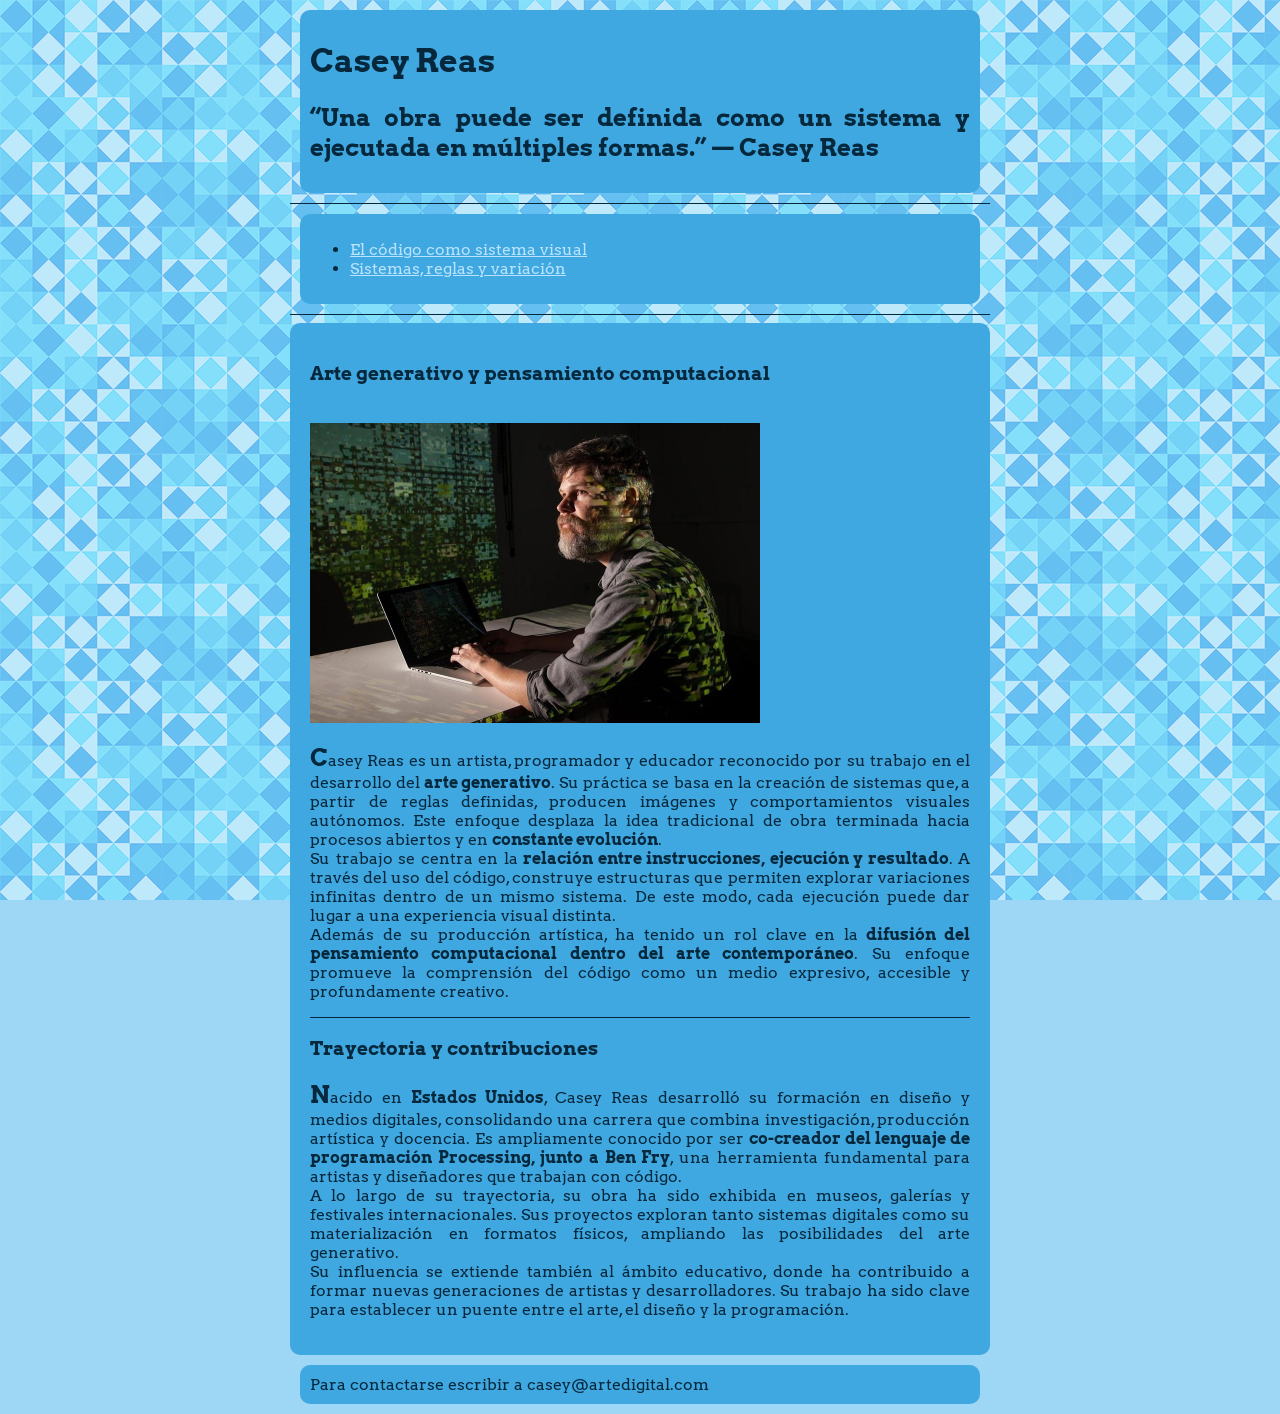
<file: index.html>
<!DOCTYPE html>
<html lang="en">
<head>
    <meta charset="UTF-8">
     <link rel="stylesheet" href="css/estilos.css">
    <title>Casey Reas</title> 
 <style>
@import url('https://fonts.googleapis.com/css2?family=Arvo:ital,wght@0,400;0,700;1,400;1,700&display=swap');
</style>

</head>
<body>
    <header> <h1>Casey Reas</h1> 

    <h2><q>Una obra puede ser definida como un sistema y ejecutada en múltiples formas.</q> — Casey Reas</h2></header>
<hr>

<nav> 
    <ul>
    <li> <a href="pagina2.html">El código como sistema visual</a></li>
    <li> <a href="pagina3.html">Sistemas, reglas y variación</a></li>

</ul>
</nav>

<hr> 

<main>
    
<h3>Arte generativo y pensamiento computacional</h3> 
<br>
    <img src="img/reas-1.jpg" alt="Casey Reas" height="300" width="450">
<article> 
<p>Casey Reas es un artista, programador y educador reconocido por su trabajo en el desarrollo del <strong>arte generativo</strong>. Su práctica se basa en la creación de sistemas que, a partir de reglas definidas, producen imágenes y comportamientos visuales autónomos. Este enfoque desplaza la idea tradicional de obra terminada hacia procesos abiertos y en <strong>constante evolución</strong>.
<br>
Su trabajo se centra en la <strong>relación entre instrucciones, ejecución y resultado</strong>. A través del uso del código, construye estructuras que permiten explorar variaciones infinitas dentro de un mismo sistema. De este modo, cada ejecución puede dar lugar a una experiencia visual distinta.
<br> 
Además de su producción artística, ha tenido un rol clave en la <strong>difusión del pensamiento computacional dentro del arte contemporáneo</strong>. Su enfoque promueve la comprensión del código como un medio expresivo, accesible y profundamente creativo.
</article>
<hr>
<article>
<h3>Trayectoria y contribuciones</h3>
<p>Nacido en <strong>Estados Unidos</strong>, Casey Reas desarrolló su formación en diseño y medios digitales, consolidando una carrera que combina investigación, producción artística y docencia. Es ampliamente conocido por ser <strong>co-creador del lenguaje de programación Processing, junto a Ben Fry</strong>, una herramienta fundamental para artistas y diseñadores que trabajan con código.
<br>
A lo largo de su trayectoria, su obra ha sido exhibida en museos, galerías y festivales internacionales. Sus proyectos exploran tanto sistemas digitales como su materialización en formatos físicos, ampliando las posibilidades del arte generativo.
<br>
Su influencia se extiende también al ámbito educativo, donde ha contribuido a formar nuevas generaciones de artistas y desarrolladores. Su trabajo ha sido clave para establecer un puente entre el arte, el diseño y la programación.
</p>
</article>
</main>
<footer>
    <adress>Para contactarse escribir a casey@artedigital.com</adress>
</footer>

<!-- Declaracion de uso de IA: Los textos fueron generados por ChatGPT y adaptados a la consigna. Pueden contener errores. Las imágenes fueron recopiladas de Internet únicamente para su uso en este parcial. -->

</body>
</html>
</file>
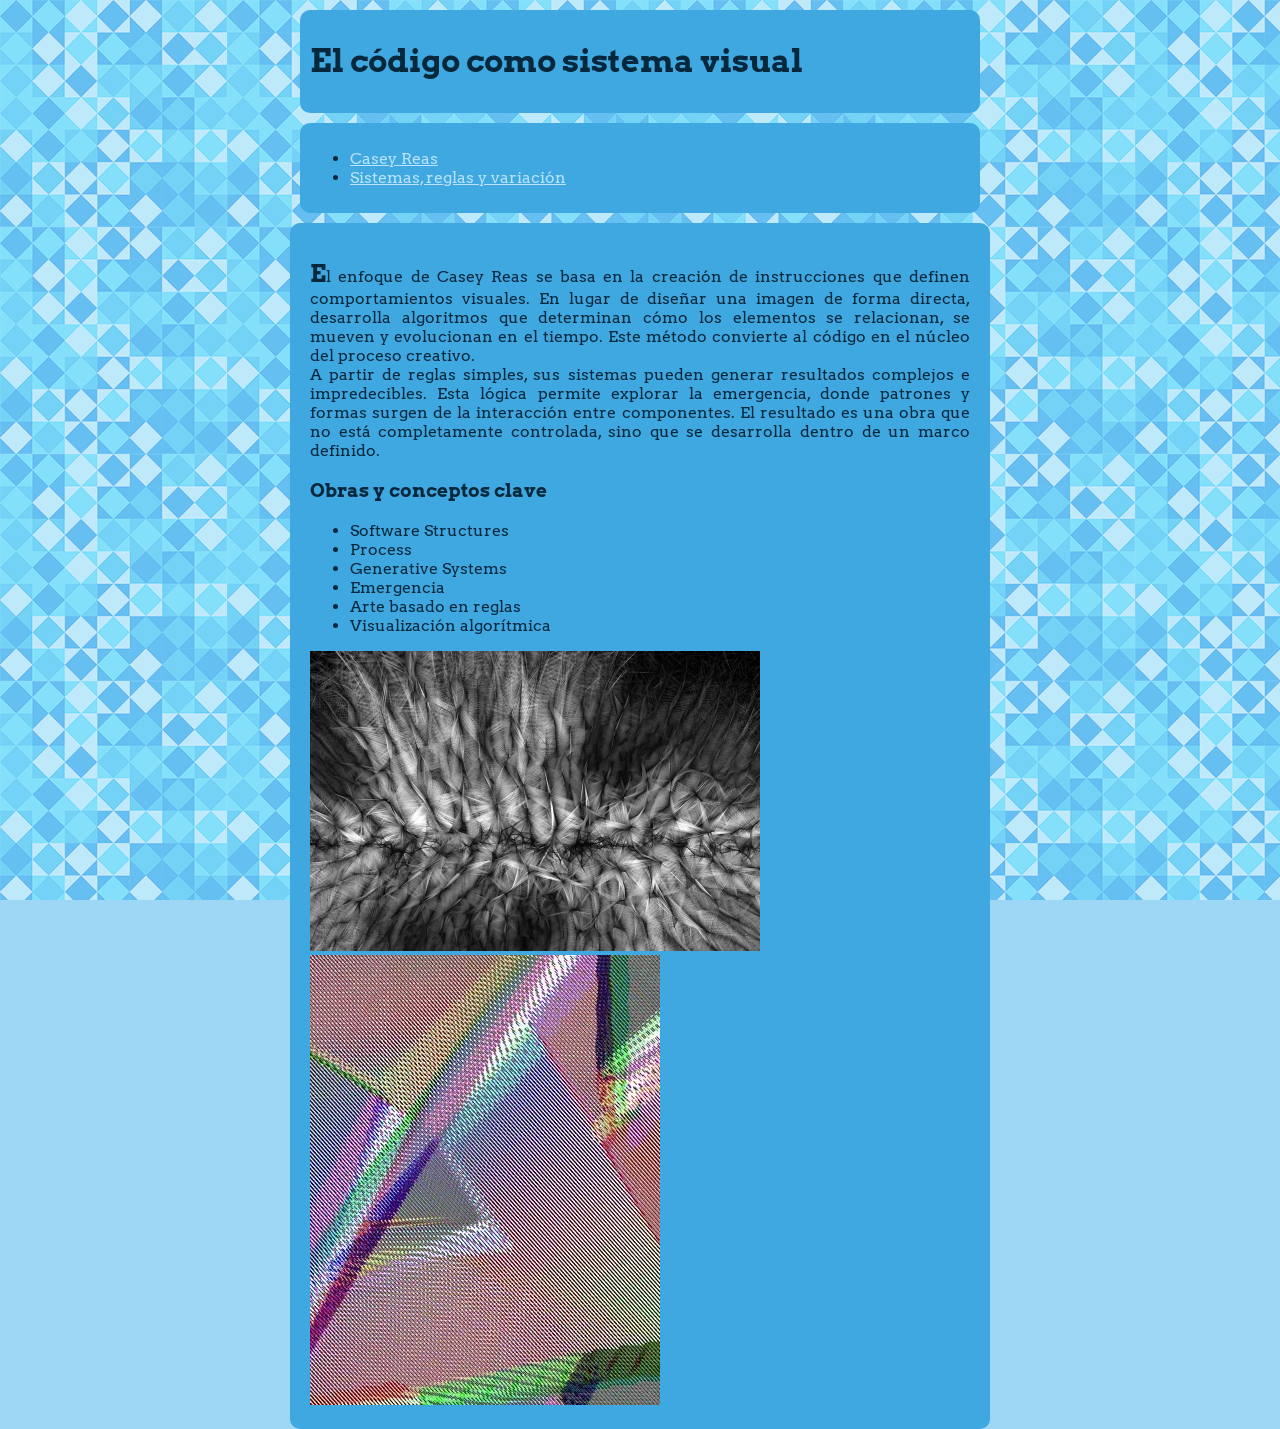
<file: pagina2.html>
<!DOCTYPE html>
<html lang="es">
<head>
    <meta charset="UTF-8">
     <link rel="stylesheet" href="css/estilos.css">
    <title>Casey Reas</title> 
 <style>
@import url('https://fonts.googleapis.com/css2?family=Arvo:ital,wght@0,400;0,700;1,400;1,700&display=swap');
</style>

</head>
<body>
    <header>
        <h1>El código como sistema visual</h1>
    </header>
    <nav>
        <ul>
            <li><a href="index.html">Casey Reas</a></li>
            <li><a href="pagina3.html">Sistemas, reglas y variación</a></li>
        </ul>
    </nav>
    <main> 
        <article>
            <p>El enfoque de Casey Reas se basa en la creación de instrucciones que definen comportamientos visuales. En lugar de diseñar una imagen de forma directa, desarrolla algoritmos que determinan cómo los elementos se relacionan, se mueven y evolucionan en el tiempo. Este método convierte al código en el núcleo del proceso creativo.
<br>
A partir de reglas simples, sus sistemas pueden generar resultados complejos e impredecibles. Esta lógica permite explorar la emergencia, donde patrones y formas surgen de la interacción entre componentes. El resultado es una obra que no está completamente controlada, sino que se desarrolla dentro de un marco definido.
<br>
</p>
  </article>
  <article> 
    <h3>Obras y conceptos clave</h3>
    <ul>
       
        <li> Software Structures</li>
        <li>Process</li> 
            <li>Generative Systems</li>
            <li>Emergencia</li>
            <li>Arte basado en reglas</li>
            <li>Visualización algorítmica</li>
        
    </ul>
  </article>
  <img src="img/reas-2.jpg" alt="Obra de Casey Reas" height="300" width="450">
  <img src="img/reas-3.jpg" alt="Obra de Casey Reas" height="450" width="350">
</main>


    </body>
    </html>
</file>
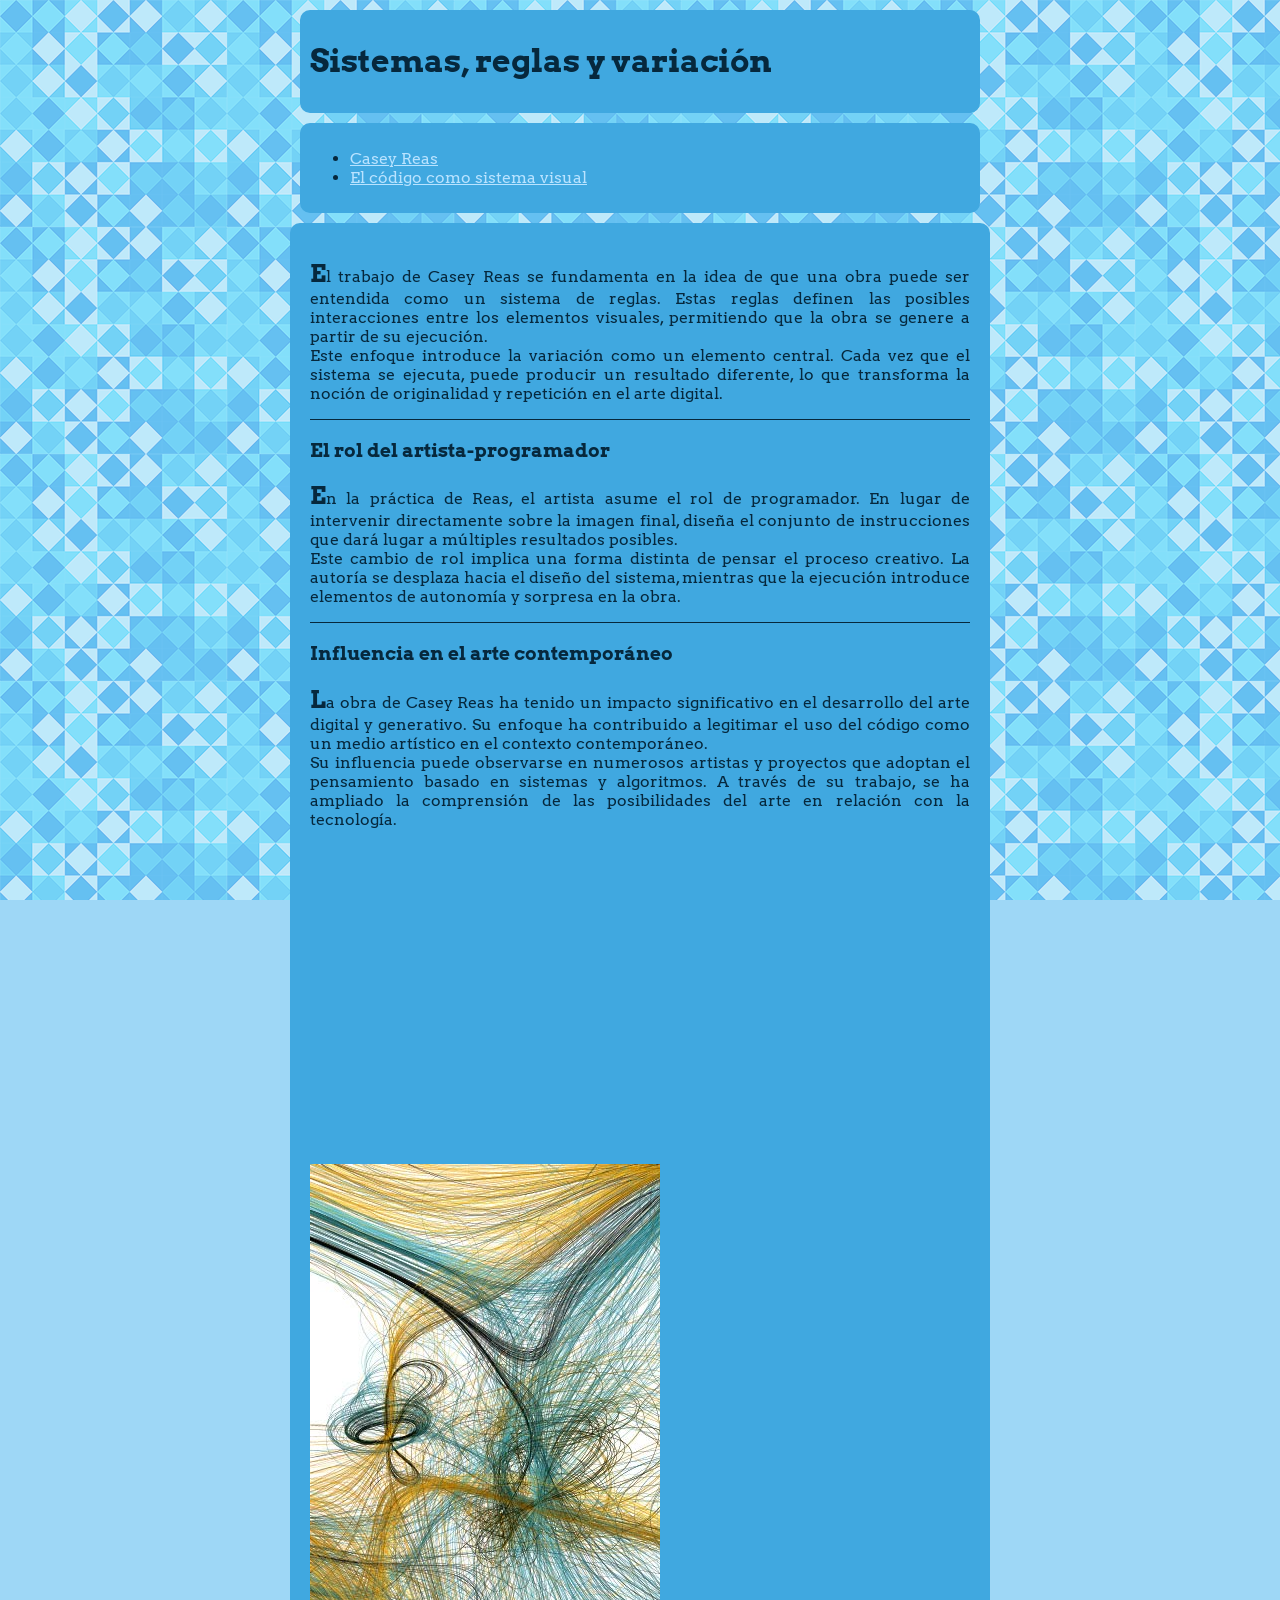
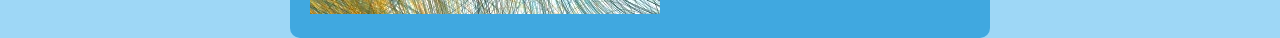
<file: pagina3.html>
<!DOCTYPE html>
<html lang="en">
<head>
    <meta charset="UTF-8">
     <link rel="stylesheet" href="css/estilos.css">
    <title>Casey Reas</title> 
 <style>
@import url('https://fonts.googleapis.com/css2?family=Arvo:ital,wght@0,400;0,700;1,400;1,700&display=swap');
</style>

</head>
<body>
    <header> <h1>Sistemas, reglas y variación</h1>
    </header>
     <nav>
        <ul>
            <li><a href="index.html">Casey Reas</a></li>
            <li><a href="pagina2.html">El código como sistema visual</a></li>
        </ul>
    </nav>
    <main>
        <article>
<p>
    El trabajo de Casey Reas se fundamenta en la idea de que una obra puede ser entendida como un sistema de reglas. Estas reglas definen las posibles interacciones entre los elementos visuales, permitiendo que la obra se genere a partir de su ejecución.
<br>
Este enfoque introduce la variación como un elemento central. Cada vez que el sistema se ejecuta, puede producir un resultado diferente, lo que transforma la noción de originalidad y repetición en el arte digital.
</article>
</p>
<hr>
<article>
<h3>El rol del artista-programador</h3>
<p>En la práctica de Reas, el artista asume el rol de programador. En lugar de intervenir directamente sobre la imagen final, diseña el conjunto de instrucciones que dará lugar a múltiples resultados posibles.
<br>
Este cambio de rol implica una forma distinta de pensar el proceso creativo. La autoría se desplaza hacia el diseño del sistema, mientras que la ejecución introduce elementos de autonomía y sorpresa en la obra.</p>
<hr>
</article>
<article>
<h3>Influencia en el arte contemporáneo </h3>
<p>
    La obra de Casey Reas ha tenido un impacto significativo en el desarrollo del arte digital y generativo. Su enfoque ha contribuido a legitimar el uso del código como un medio artístico en el contexto contemporáneo.
<br>
Su influencia puede observarse en numerosos artistas y proyectos que adoptan el pensamiento basado en sistemas y algoritmos. A través de su trabajo, se ha ampliado la comprensión de las posibilidades del arte en relación con la tecnología.</p>
</article>
<article>
    
   <iframe width="560" height="315" src="https://www.youtube.com/embed/_8DMEHxOLQE?si=DdiOaBsfB4ychsyU" title="YouTube video player" frameborder="0" allow="accelerometer; autoplay; clipboard-write; encrypted-media; gyroscope; picture-in-picture; web-share" referrerpolicy="strict-origin-when-cross-origin" allowfullscreen></iframe>
</article>
<img src="img/reas-4.jpg" alt="Obra de Casey Reas" height="450" width="350">

    </main>
</body>
</html>
</file>
<file: css/estilos.css>
body {
  font-family: "Arvo", serif;
  font-weight: 400;
  font-style: normal;
  /* agregado por mi */
  text-align:justify;
   margin: auto;
 width: 700px;
 background-color: rgb(158, 215, 246);
 background-image: url(../img/fondo.png);
  background-size:auto;
  background-repeat:repeat;
  background-attachment: fixed;
  background-blend-mode: soft-light;
  color: #06283D;
  
  }
main {
  background-color: rgb(64, 168, 224);
  padding: 20px;
  border-radius: 10px;

}
strong {
  font-family: "Arvo", serif;
  font-weight: 700;
  font-style: normal;
}

.arvo-regular-italic {
  font-family: "Arvo", serif;
  font-weight: 400;
  font-style: italic;
}

.arvo-bold-italic {
  font-family: "Arvo", serif;
  font-weight: 700;
  font-style: italic;
}

header, nav, footer {
  background-color:  rgb(64, 168, 224);
  padding: 10px;
  border-radius: 10px;
  margin: 10px;
}

hr {
  border: none;
  border-top: 1px solid #06283D;
 
}

article p::first-letter {
  font-size: 150%;
  font-weight: bold;
  color: #06283D;
}

 /* links del nav */

 a:link {
  
  color : #b9e3ff; 
} 

 a:visited {
   color : #FFFFFF;
 }
a:hover {
  color : #13679b;

}
</file>
